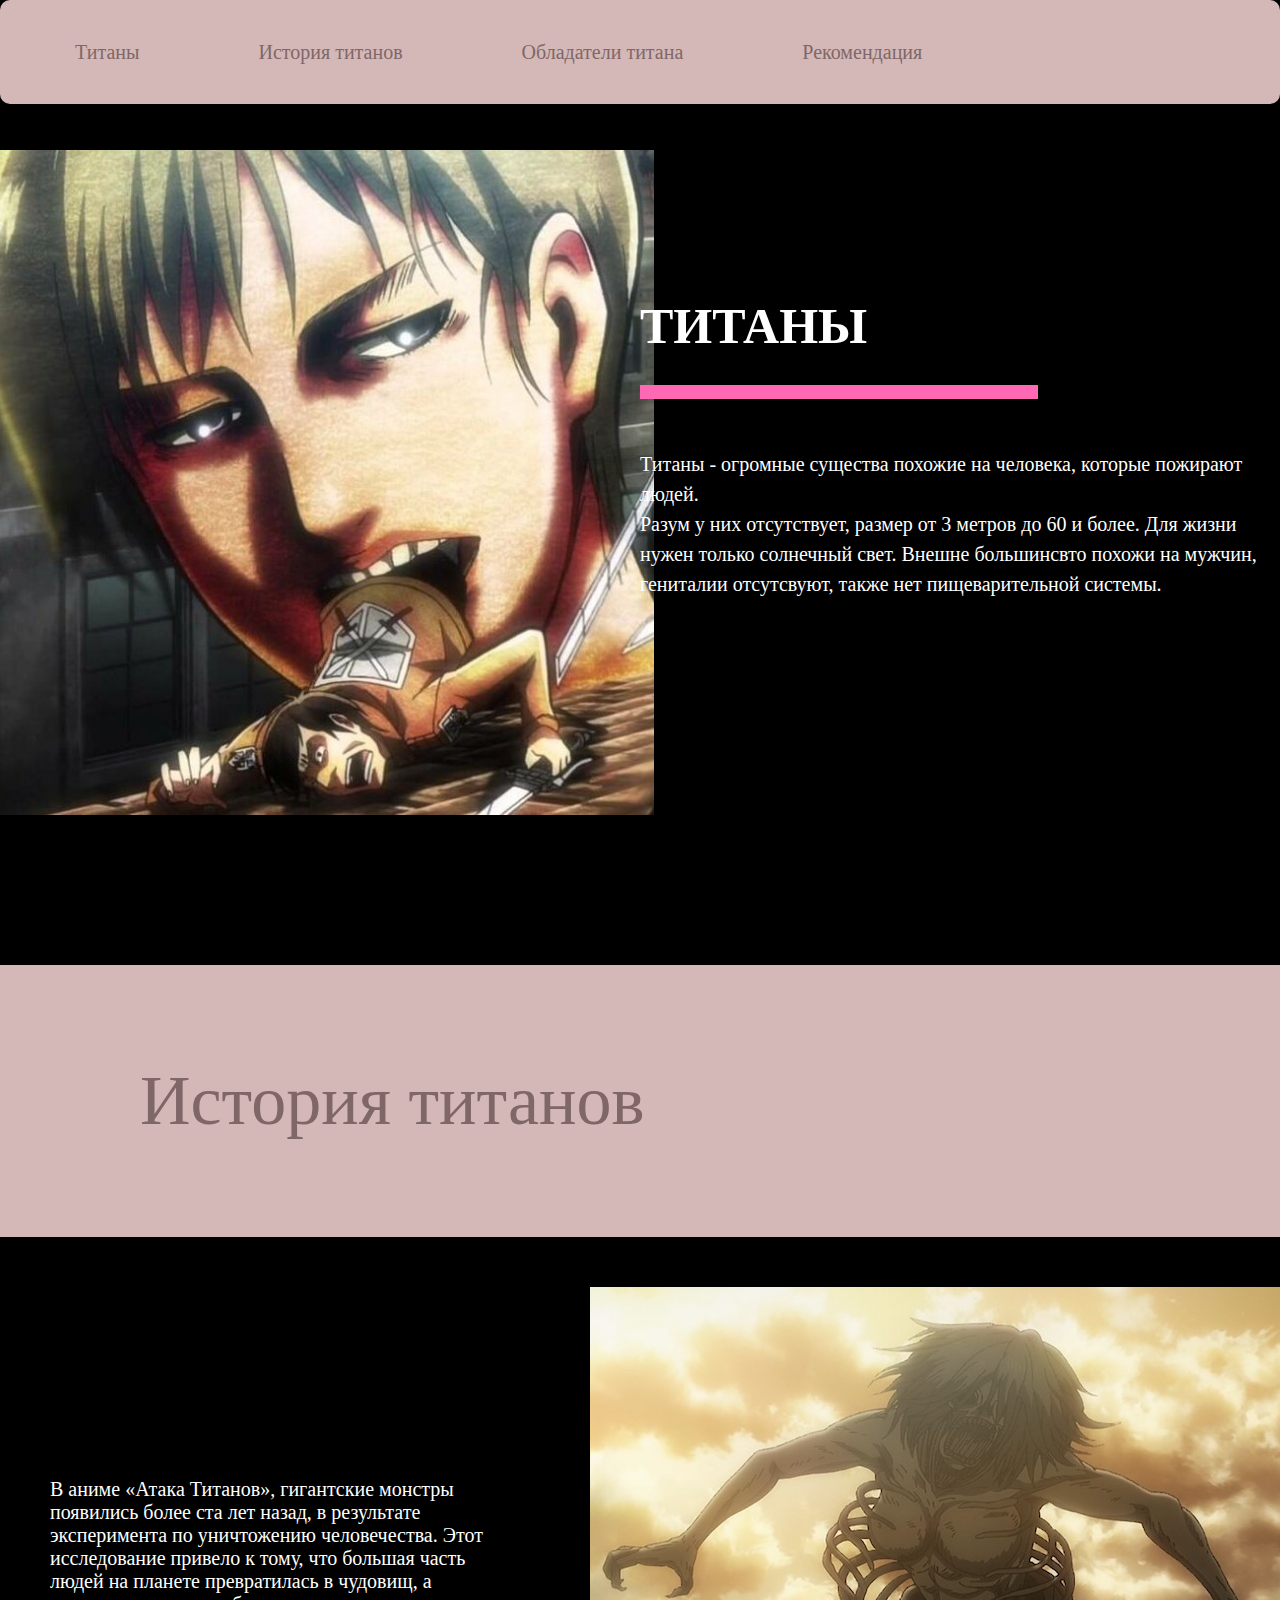
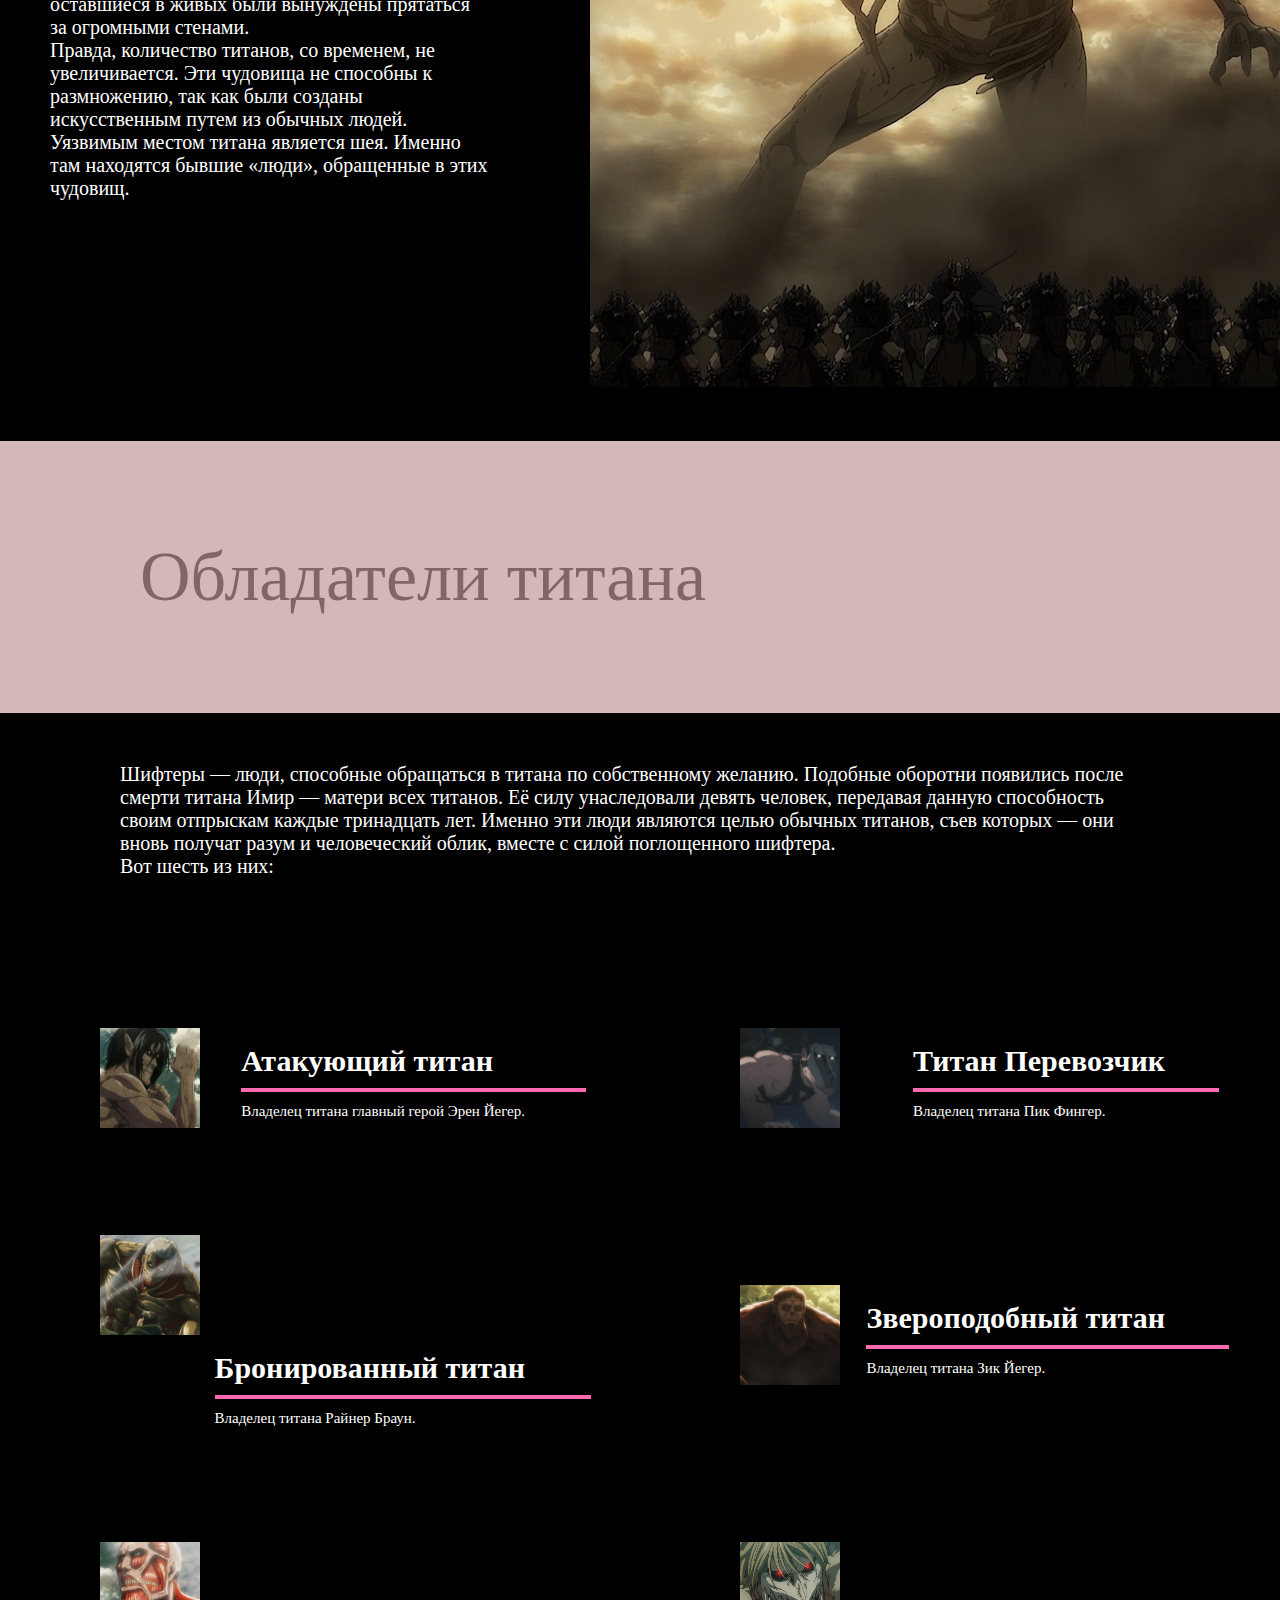
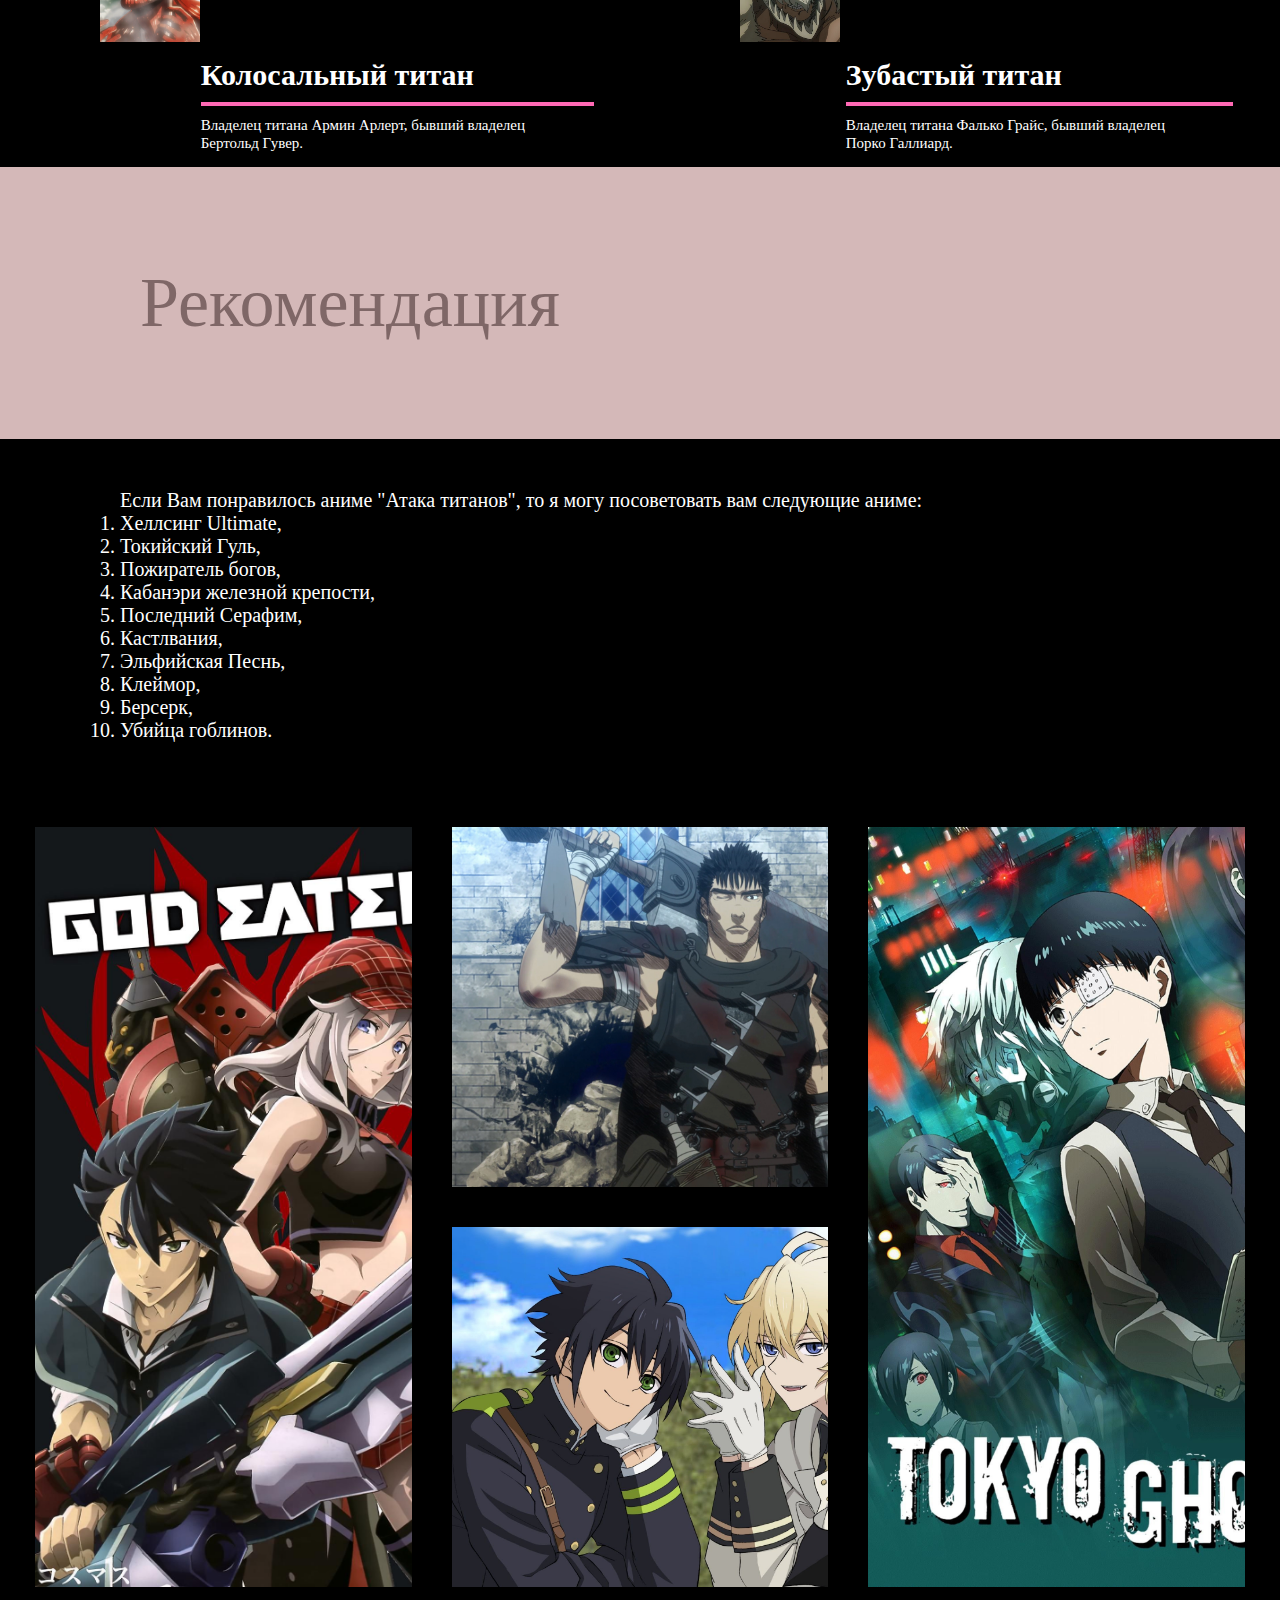
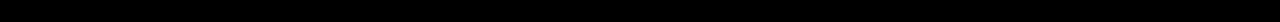
<file: index.html>
<!DOCTYPE html>
<html lang="en">
<head>
  <meta charset="UTF-8">
  <meta http-equiv="X-UA-Compatible" content="IE=edge">
  <meta name="viewport" content="width=device-width, initial-scale=1.0">
  <link rel="stylesheet" href="style/style.css">
  <title>Titans</title>
</head>
<body>
	<div class='header'>
		<nav>
			<div class="header_text">
				<a href="#" class="menu">Титаны</a>
				<a href="#his" class="menu">История титанов</a>
				<a href="#plan" class="menu">Обладатели титана</a>
				<a href="#pl" class="menu">Рекомендация</a>
			</div>
                    <!--<div class="btn_img">
				<ul class="sm">
                                    <li class="instagramm">
                                      <a href=""><img src="image/image 1.png"></a>
                                    <li>
                                    <li class="watsapp">
                                      <a href=""><img src="image/image 2.png"></a> 
                                    </li>
                                    <li class="telegram">
                                      <a href=""><img src="image/image 3.png"></a>
                                    </li>
                                    <li class="facebook">
                                      <a href=""><img src="image/image 4.png"></a>
                                    </li>
                                </ul>
			</div>-->
		</nav>
	</div>	
        <main>
		
		<div id="photo">
			<img src="image/image_15.jpg" alt="photo">
		</div>

		<div class="text">
			<div>
				<p>ТИТАНЫ</p>
			</div>

			<div class="line_name">
			</div>

			<div>
				<p class="quote"> Титаны - огромные существа похожие на человека, которые пожирают людей. <br /> Разум у них отсутствует, размер от 3 метров до 60 и более. Для жизни нужен только солнечный свет. Внешне большинсвто похожи на мужчин, гениталии отсутсвуют, также нет пищеварительной системы.
			</div>

		</div>

	</main>

	<div class="top">
			<h1 id="his" class="hiss">История титанов</h1>
	</div>

	<section class="description">
		
		<div class="story">
			<p>
				В аниме «Атака Титанов», гигантские монстры появились более ста лет назад, в результате эксперимента по уничтожению человечества. Этот исследование привело к тому, что большая часть людей на планете превратилась в чудовищ, а оставшиеся в живых были вынуждены прятаться за огромными стенами.

				<br />Правда, количество титанов, со временем, не увеличивается. Эти чудовища не способны к размножению, так как были созданы искусственным путем из обычных людей. <br /> Уязвимым местом титана является шея. Именно там находятся бывшие «люди», обращенные в этих чудовищ.
			</p>
                                
		</div>

		<div id="landscape">
			<img src="image/image_14.jpg">
		</div>

	</section>

	<div class="top">
			<h1 id="plan" class="hiss">Обладатели титана</h1>
	</div>

	<div class="it">
		<p>
			Шифтеры — люди, способные обращаться в титана по собственному желанию. Подобные оборотни появились после смерти титана Имир — матери всех титанов. Её силу унаследовали девять человек, передавая данную способность своим отпрыскам каждые тринадцать лет.
			Именно эти люди являются целью обычных титанов, съев которых — они вновь получат разум и человеческий облик, вместе с силой поглощенного шифтера.
		</p>
		<p>Вот шесть из них:</p>
	</div>

	<section class="plans">

		<div class="technologies">
			<img src="image/image8.png" class="logos">
			<div class="prog">
				<p class="programming">Атакующий титан</p>
				<div class="line_prog"></div>
				<p class="importance">Владелец титана главный герой Эрен Йегер.</p>
			</div>
		</div>

		<div class="technologies">
			<img id= "GITHUB" class="logos" src="image/image11.png" >
			<div class="progi">
				<p class="programming">Титан Перевозчик</p>
				<div class="line_prog"></div>
				<p class="importance">Владелец титана Пик Фингер.</p>
			</div>
		</div>
		
	</section>

	<section class="plans">

		<div class="technologies">
			<img src="image/image9.png" class="logos">
			<div class="prog">
				<p class="programming">Бронированный титан</p>
				<div class="line_prog"></div>
				<p class="importance">Владелец титана Райнер Браун.</p>
			</div>
		</div>

		<div class="technologies">
			<img src="image/image13.png" class="logos">
			<div class="prog">
				<p class="programming">Звероподобный титан</p>
				<div class="line_prog"></div>
				<p class="importance">Владелец титана Зик Йегер.</p>
			</div>
		</div>
		
	</section>

	<section class="plans">

		<div class="technologies">
			<img src="image/image10.png" class="logos">
			<div class="prog">
				<p class="programming">Колосальный титан</p>
				<div class="line_prog"></div>
				<p class="importance">Владелец титана Армин Арлерт, бывший владелец <br />Бертольд Гувер.</p>
			</div>
		</div>

		<div class="technologies">
			<img src="image/image12.png" class="logos">
			<div class="prog">
				<p class="programming">Зубастый титан</p>
				<div class="line_prog"></div>
				<p class="importance">Владелец титана Фалько Грайс, бывший владелец <br /> Порко Галлиард.</p>
			</div>
		</div>
		
	</section>

	<div class="top">
			<h1 id="pl" class="hiss">Рекомендация</h1>
	</div>

	<div class="it">
		<p>Если Вам понравилось аниме "Атака титанов", то я могу посоветовать вам следующие аниме: </p> 
	    <p>
			<ol>
		<li>Хеллсинг Ultimate, 
		<li>Токийский Гуль, 
		<li>Пожиратель богов, 
		<li>Кабанэри железной крепости, 
		<li>Последний Серафим, 
		<li>Кастлвания, 
		<li>Эльфийская Песнь, 
		<li>Клеймор, 
		<li>Берсерк, 
		<li>Убийца гоблинов.
			</ol>
			</p>
	</div>
	<div class="grid">
<!--                    <div data-descr="decr-1" class="inner-grid-1"><img src="image/image_6.jpg" class="logos"></div>
                    <div data-descr="decr-2" class="inner-grid-2"><img src="image/image_16.jpg" class="logos"></div>
                    <div data-descr="decr-3" class="inner-grid-3"><img src="image/image_17.jpg" class="logos"></div>
                    <div data-descr="decr-4" class="inner-grid-4"><img src="image/image_7.jpg" class="logos"></div>-->

                    <div class="inner-grid-1"></div>
                    <div class="inner-grid-2"></div>
                    <div class="inner-grid-3"></div>
                    <div class="inner-grid-4"></div>

         </div>
</body>
</html>
</file>
<file: style/style.css>
*{
  margin: 0;
  padding: 0;
  text-decoration: none;
}

.sm{
  /* margin-left: 50px; */
  display: flex;
  justify-content: center;
  /* width: 100px; */
  list-style: none;
  font-size: 50px;
}

	.sm a {
		color: black;
		display: flex;
		padding: 0 20px;
		text-decoration: none;
	}
.sm li{
  position: relative;
}

	.sm li + li::after {
		content: '';
		position: absolute;
		height: 50%;
		width: 1px;
		left: 0;
		top: 25%;
		background-color: black;
	}

nav {
	display: flex;
	justify-content: space-between;
	position: fixed;
	height: 104px;
	background-color: #d4b8b8;
	align-items: center;
	width: 100%;
	border-radius: 10px;
}

.header_text a {
	margin: 0 75px;
	width: 25%;
	color: #7f6767;
}

.header_text a:hover{
    text-decoration: underline;
}

.menu+.menu{
	margin-left: 40px;
}

.menu:hover{
	text-decoration: underline 2px hotpink;
}

.btn_img{
	margin: 0 135px;
	width: 18%;
	display: flex;
	justify-content: space-between;
}

.menu {
	font-family: Roboto;
	font-style: normal;
	/*font-weight: bold;*/
	font-size: 20px;
	line-height: 23px;
	color: black;
}

.line{
	border: 1px solid hotpink;
	transform: rotate;
}

.links{
	height: 45px;
	width: 45px;
}

main>div{
	width: 50%;
}

main {
	display: flex;
	height: 965px;
	width: 100%;
	background-color: black;
}

main #photo{
	display: flex;
	justify-content: center;
}


main #photo img{
	margin-top: 150px;
	margin-bottom: 150px;
}

	main .text {
		margin-top: 268px;
		color: white;
		font-family: Roboto;
		font-style: normal;
		font-weight: bold;
		font-size: 50px;
		line-height: 117px;
	}

.line_name{
	border: 7px solid hotpink;
	width: 60%;
}

.quote{
	font-family: Roboto;
	font-style: normal;
	font-weight: normal;
	font-size: 20px;
	line-height: 30px;
	margin-top: 50px;
}


.story {
	font-family: Roboto;
	font-style: normal;
	font-weight: normal;
	font-size: 20px;
	line-height: 23px;
}

section>div{
	width: 50%;
}

section {
	display: flex;
	align-items: center;
	background-color: black;
}

section #landscape{
	margin: 50px;
}

	section .story {
		margin: 50px;
		color: white;
	}

.top {
	height: 272px;
	background-color: #d4b8b8;
	display: flex;
	align-items: center;
}

.top h1{
	font-family: Roboto;
	font-style: normal;
	font-weight: normal;
	font-size: 70px;
	line-height: 82px;
	margin-left: 140px;
}

.it {
	font-family: Roboto;
	font-style: normal;
	font-weight: normal;
	font-size: 20px;
	line-height: 23px;
	padding: 50px 120px 50px 120px;
	background-color: black;
	color: white;
}

.plans {
	color: white;
}

.technologies{
	margin: 100px;
	margin-bottom: 0;
}

#GITHUB {
	background-color: white;
}

.technologies>img{
	float: left;
}

.prog{
	float: right;
	margin: 15px;
}

.progi {
	float: right;
	margin: 15px;
}

.programming{
	font-family: Roboto;
	font-style: normal;
	font-weight: bold;
	font-size: 30px;
	line-height: 35px;
}

.line_prog{
	border: 2px solid hotpink;
	width: 120%;
	margin: 10px 0;
}

.importance{
	font-family: Roboto;
	font-style: normal;
	font-weight: normal;
	font-size: 15px;
	line-height: 18px;
}

.logos{
	height: 100px;
	width: 100px;
}

.technologies:hover{
	transform: scale(1.3);
}

.grid {
	background-color: black;
	display: grid;
	grid-template-columns: repeat(3,1fr);
	padding: 15px;
	grid-auto-rows: 400px;
}

.grid div{
    margin: 20px;
}


 .inner-grid-1{
  background-image: url('../image/image_6.jpg');
  background-size: cover;
  grid-row-start: 1;
  grid-row-end: 3;
  grid-column-start: 1;
  grid-column-end: 1;
 }
 .inner-grid-2{
  background-image: url('../image/image_16.jpg');
  background-size: cover; 
  padding-top: 10%; 
  grid-column-start: 2;
  grid-column-end: 2;
 }
 .inner-grid-3{
  background-image: url('../image/image_17.jpg');
  background-size: cover; 
  display: block;   
  grid-column-start: 2;
  grid-column-end: 2;
 }
 .inner-grid-4{
  background-image: url('../image/image_7.jpg');
  background-size: cover;
  grid-row-start: 1;
  grid-row-end: 3;
  grid-column-start: 3;
  grid-column-end: 3;
 }
 
   
 
 @media (max-width: 1200px){
    #photo img{
         display: none;
     }
     #landscape{
         display: none;
     }
     .grid{
        display: grid;
        /*grid-template-columns: repeat(3,1fr);*/
        /*padding: 15px;*/
        grid-auto-rows: 200px;
      }

      .inner-grid-1{
        background-image: url('../image/image_6.jpg');
        background-size: cover;
        grid-column-start: 1;
        grid-column-end: 2;
        grid-row-start: 1;
        grid-row-end: 1;
       }
       .inner-grid-2{
        background-image: url('../image/image_16.jpg');
        background-size: cover; 
        grid-column-start: 2;
        grid-column-end: 3;
        grid-row-start: 1;
        grid-row-end: 1;
       }
       .inner-grid-3{
        background-image: url('../image/image_17.jpg');
        background-size: cover; 
        grid-column-start: 3;
        grid-column-end: 4;
        grid-row-start: 1;
        grid-row-end: 1;
       }
       .inner-grid-4{
        background-image: url('../image/image_7.jpg');
        background-size: cover;
        grid-column-start: 1;
        grid-column-end: 2;
        grid-row-start: 2;
        grid-row-end: 2;
       }  
       
       nav{
	justify-content: center;
        }
       
       .header_text a{
            margin: 0;
        }
        
        .btn_img{
            margin: 0 135px;
            display: flex;
            justify-content:flex-start;
        }
        
        .menu+.menu{
	margin-left: 0;
        }
        
        .menu{
	margin-left: 0;
        }
    
 }

html {
	scroll-behavior: smooth;
}

.hiss {
	color: #7f6767
}
</file>
